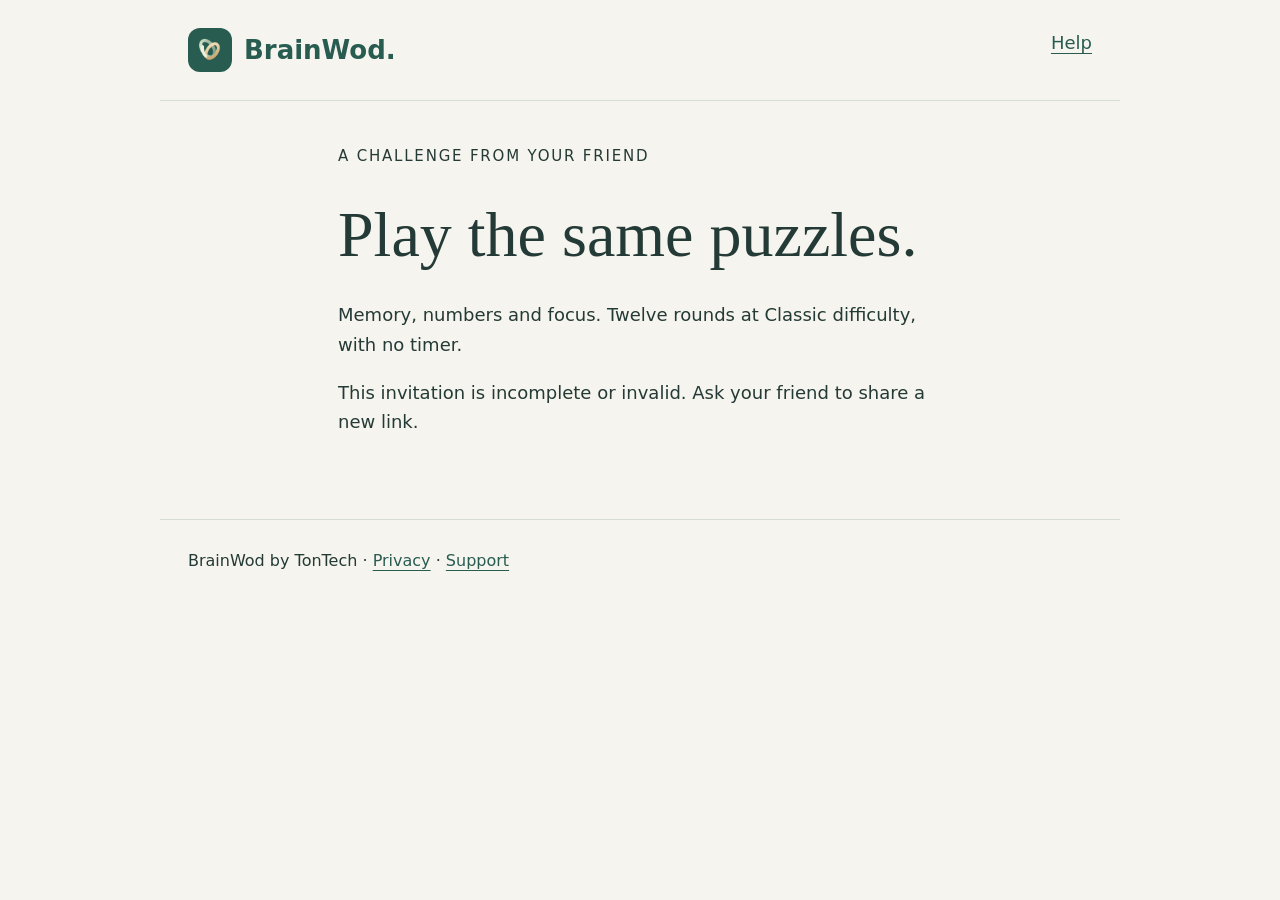
<file: challenge/index.html>
<!doctype html>
<html lang="en"><head><meta charset="utf-8"><meta name="viewport" content="width=device-width,initial-scale=1"><title>Your friend’s challenge · BrainWod</title><meta name="description" content="Play the same BrainWod puzzles as your friend. Open your challenge or find out how to get the app."><link rel="icon" href="../icon.png"><link rel="stylesheet" href="../style.css"><style>.invite{max-width:660px}.brand{display:flex;align-items:center;gap:12px}.brand img{width:44px;height:44px;border-radius:12px}.button{display:block;text-align:center;border:2px solid #285c51;border-radius:14px;padding:15px 20px;background:#285c51;color:white;font-weight:700;text-decoration:none;margin:16px 0;min-height:56px}.secondary{background:white;color:#285c51}ol{padding-left:25px}.challenge-summary{font-weight:650}.note{background:#f2e4c8;border-radius:14px;padding:18px}[hidden]{display:none!important}</style><script defer src="install-config.js"></script><script defer src="challenge.js"></script></head>
<body><header><a class="brand" href="../"><img src="../icon.png" alt="">BrainWod.</a><a href="../support/">Help</a></header><main class="invite"><p class="kicker">A challenge from your friend</p><h1>Play the same puzzles.</h1><p>Memory, numbers and focus. Twelve rounds at Classic difficulty, with no timer.</p><p id="invalid" role="status" hidden>This invitation is incomplete or invalid. Ask your friend to share a new link.</p><section id="challenge" hidden><div class="card"><p class="challenge-summary" id="summary"></p><a class="button" id="open">Open this challenge</a><p class="muted">Already have BrainWod? Tap above. Complete the introduction if needed, then choose “Play friend’s challenge” on the Today screen.</p></div><h2>Don’t have BrainWod yet?</h2><ol><li>Install BrainWod using the option below.</li><li>Return to this invitation in your message or browser.</li><li>Tap <strong>Open this challenge</strong> to play your friend’s puzzles.</li></ol><div id="availability" class="note"><strong>BrainWod is currently in private testing.</strong><p>A public download is not available yet. If you have a TestFlight invitation, install BrainWod through that invitation, then return here.</p><a href="mailto:info@tontech.co?subject=BrainWod%20testing%20access">Ask TonTech about testing access</a></div><a id="install" class="button secondary" hidden></a><p id="device-note" class="muted"></p><p class="muted">Keep this invitation. Opening the app directly from the store won’t carry your challenge over. Returning here opens the exact date your friend shared.</p><p class="muted">Friend scores are self-reported. Challenge sessions do not change your daily streak.</p></section><noscript><p>Enable JavaScript to open this invitation. You can also ask your friend to send the challenge date.</p></noscript></main><footer>BrainWod by TonTech · <a href="../privacy/">Privacy</a> · <a href="../support/">Support</a></footer></body></html>
</file>
<file: style.css>
*{box-sizing:border-box}body{margin:0;background:#f6f4ee;color:#243a36;font:18px/1.65 system-ui,sans-serif}a{color:#285c51;text-underline-offset:4px}a:focus-visible{outline:3px solid #815c2a;outline-offset:5px}header,main,footer{max-width:960px;margin:auto;padding:28px}header{display:flex;justify-content:space-between;gap:24px;flex-wrap:wrap;border-bottom:1px solid #d5ddd4}nav{display:flex;flex-wrap:wrap;gap:22px}.brand{font-size:26px;font-weight:750;text-decoration:none}h1{font:normal clamp(38px,6vw,64px)/1.12 Georgia,serif;margin:30px 0}h2{font-size:25px;margin-top:35px}p,li{max-width:720px;}p{max-width:720px}section{margin:24px 0}.hero{display:grid;grid-template-columns:1fr 240px;align-items:center;gap:32px;padding:34px;background:#285c51;border-radius:24px;color:white}.hero h1{margin-top:0}.hero img{width:100%;border-radius:22px}.hero a{color:#ffe0a7}.kicker{font-size:15px;letter-spacing:.12em;text-transform:uppercase}.cards{display:grid;grid-template-columns:repeat(3,1fr);gap:18px}.card{background:white;border:1px solid #d5ddd4;padding:22px;border-radius:16px}.card h2{margin:0}.muted{color:#52645e;font-size:16px}footer{border-top:1px solid #d5ddd4;margin-top:36px;font-size:16px}li{margin:10px 0}@media(max-width:650px){.hero,.cards{grid-template-columns:1fr}.hero img{max-width:180px;grid-row:1}header,main,footer{padding:22px}.hero{padding:24px}}
</file>
